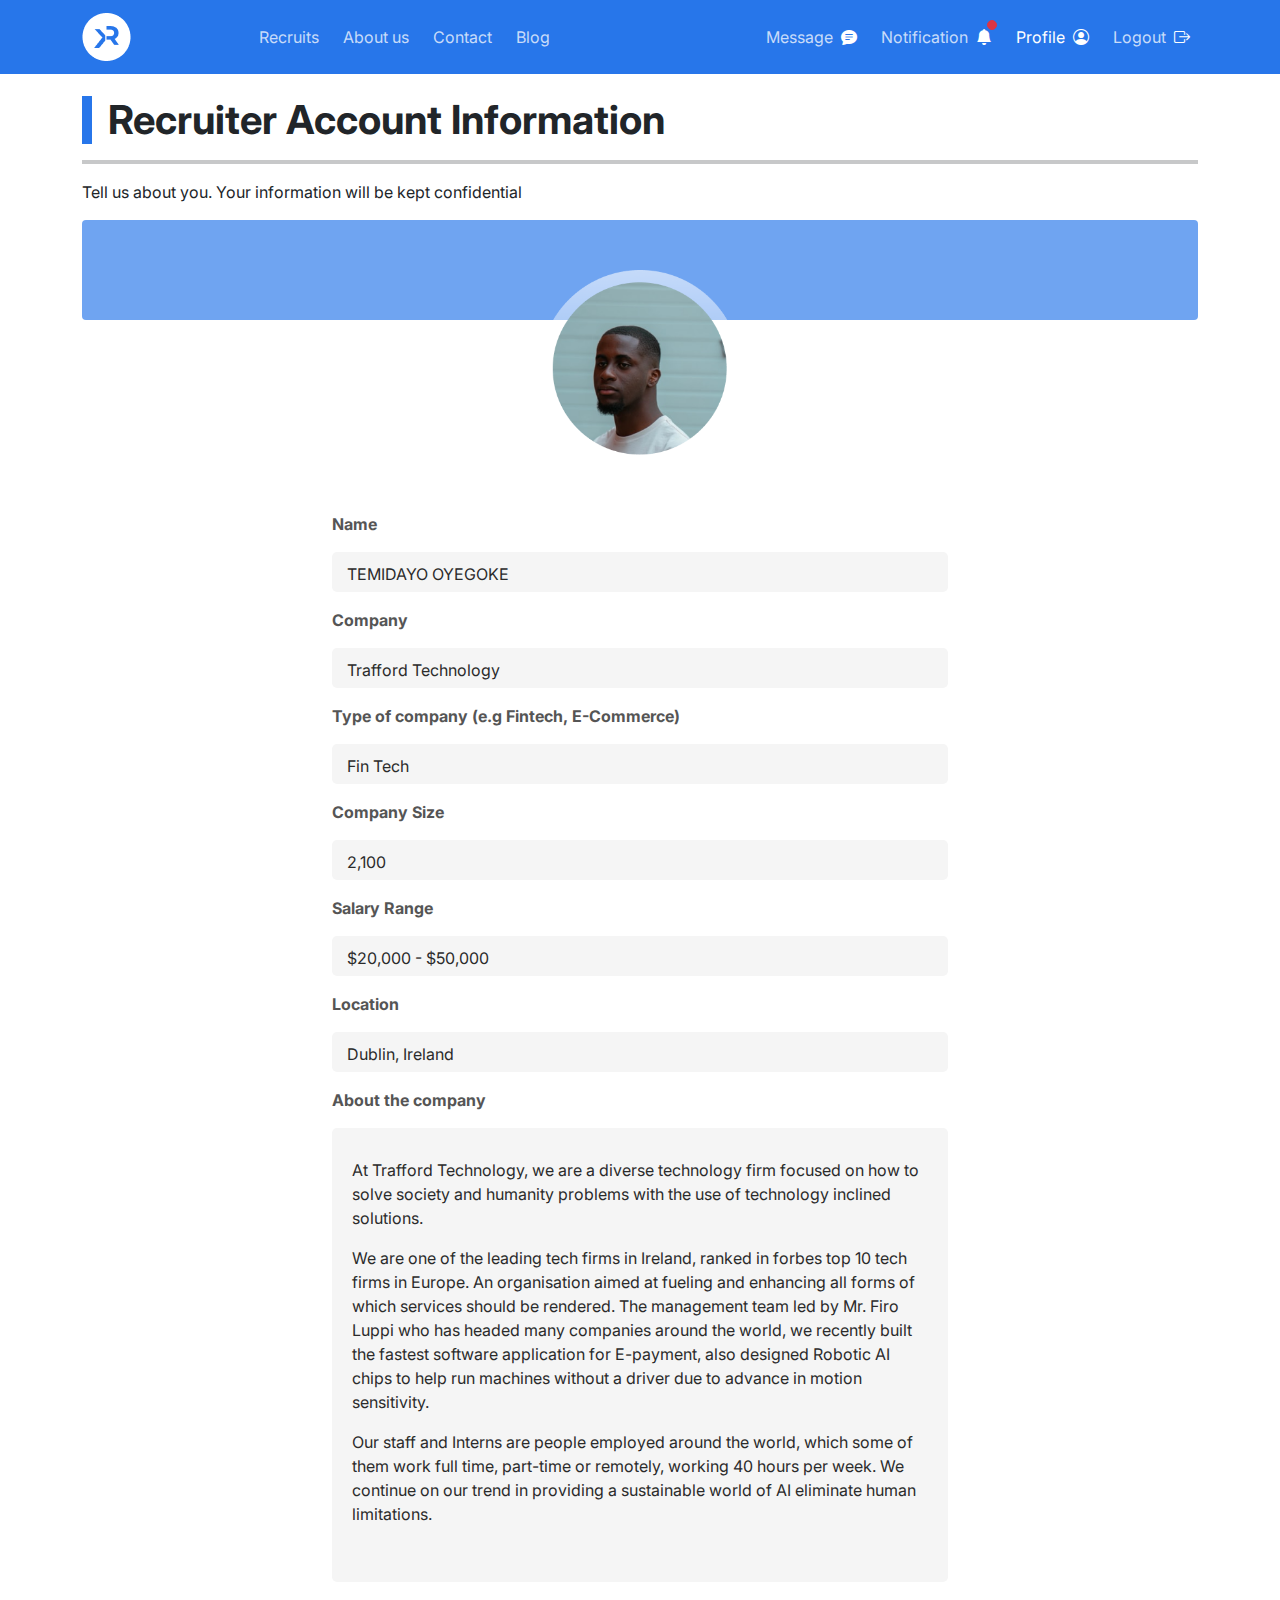
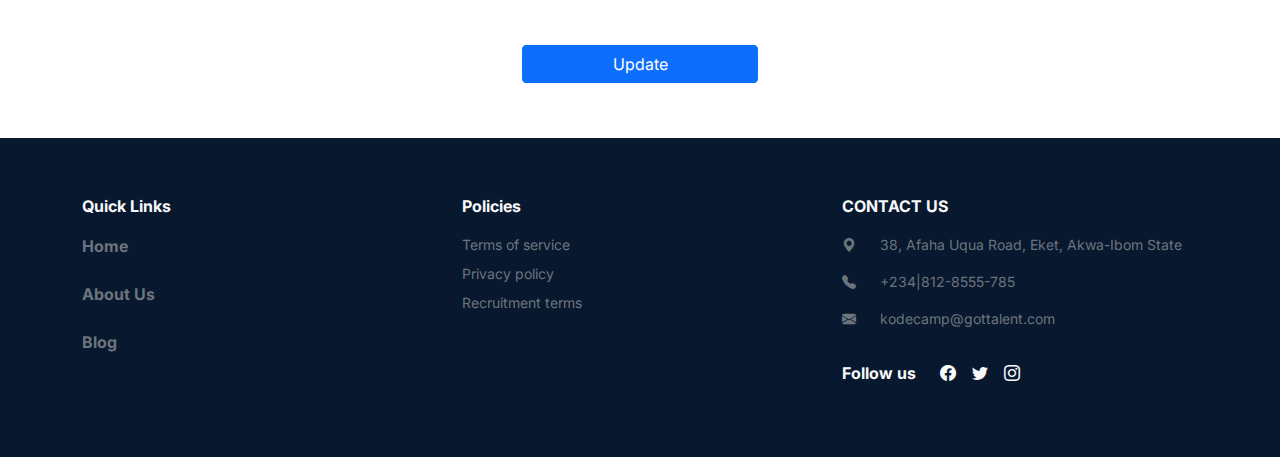
<file: index.html>
<!DOCTYPE html>
<html lang="en">
<head>
    <meta charset="UTF-8">
    <meta http-equiv="X-UA-Compatible" content="IE=edge">
    <meta name="viewport" content="width=device-width, initial-scale=1.0">
    <link rel="stylesheet" href="css/bootstrap.min.css">
    <link rel="stylesheet" href="css/profile-page.css">
    <!-- BOOTSTRAP ICON -->
    <link rel="stylesheet" href="https://cdn.jsdelivr.net/npm/bootstrap-icons@1.8.3/font/bootstrap-icons.css">
    <!-- google font link -->
    <link rel="preconnect" href="https://fonts.googleapis.com">
    <link rel="preconnect" href="https://fonts.gstatic.com" crossorigin>
    <link href="https://fonts.googleapis.com/css2?family=Inter&display=swap" rel="stylesheet">
    <title>Profile</title>
</head>
<body>
    <header>
        <nav class="navbar navbar-expand-lg navbar-dark bg-blue fixed-top">
            <div class="container">
              <a class="navbar-brand me-5 pe-5" aria-current="page" href="home.html"><img src="img/pp-logo.png" alt="Logo"></a>
              <button class="navbar-toggler" type="button" data-bs-toggle="collapse" data-bs-target="#navbarSupportedContent" aria-controls="navbarSupportedContent" aria-expanded="false" aria-label="Toggle navigation">
                <span class="navbar-toggler-icon"></span>
              </button>
              <div class="collapse navbar-collapse" id="navbarSupportedContent">
                <ul class="navbar-nav mb-2 mb-lg-0">
                  <li class="nav-item">
                    <a class="nav-link ms-lg-4 mobile" aria-current="page" href="home.html">Home</a>
                  </li>
                  <li class="nav-item">
                    <a class="nav-link ms-lg-4" href="recruit.html">Recruits</a>
                  </li>
                  <li class="nav-item">
                    <a class="nav-link ms-lg-2" href="about-us-logged-in.html">About us</a>
                  </li>
                  <li class="nav-item">
                    <a class="nav-link ms-lg-2" href="contact-page-logged.html">Contact</a>
                  </li>
                  <li class="nav-item">
                    <a class="nav-link ms-lg-2" href="blog-login.html">Blog</a>
                  </li>
                </ul>
                <ul class="navbar-nav ms-lg-auto mb-2 mb-lg-0">
                    <li class="nav-item">
                      <a class="nav-link me-lg-2" href="message.html">Message<i class="bi bi-chat-text-fill text-white ms-2"></i></a>
                    </li>
                    <!-- <li class="nav-item">
                      <a class="nav-link me-lg-2" href="#">Notification<i class="bi bi-bell-fill text-white ms-2"></i></a>
                    </li> -->
                    <li class="nav-item dropdown">
                        <a class="nav-link me-lg-2 position-relative" href="#" id="navbarDropdown" role="button" data-bs-toggle="dropdown" aria-expanded="false">Notification<i class="bi bi-bell-fill text-white ms-2"></i><span class="position-absolute top-25 start-75 translate-middle p-1 bg-danger border border-danger rounded-circle">
                            <span class="visually-hidden">New alerts</span>
                          </span>
                        </a>
                        <ul class="dropdown-menu" aria-labelledby="navbarDropdown">
                          <li><a class="dropdown-item blue" href="message.html"><i class="bi bi-chat-text-fill me-3"></i>You have 2 new messages</a></li>
                          <li><a class="dropdown-item blue" href="recruit.html"><i class="bi bi-person me-3"></i>3 new recruits was added</a></li>
                          <li><hr class="dropdown-divider blue"></li>
                          <li><a class="dropdown-item blue" href="blog-login.html"><i class="bi bi-type-bold me-3"></i>New blog updates</a></li>
                        </ul>
                    </li>
                    <li class="nav-item">
                      <a class="nav-link active me-lg-2" href="profile-page.html">Profile<i class="bi bi-person-circle text-white ms-2"></i></a>
                    </li>
                    <li class="nav-item">
                      <a class="nav-link" href="sign-in.html">Logout<i class="bi bi-box-arrow-right text-white ms-2"></i></a>
                    </li>
                </ul>
              </div>
            </div>
          </nav>
    </header>
    <div class="recruiter-info container py-5 mt-5">
        <div class="row">
            <div class="col-12">
                <h2 class="fs-1 pt fw-bold ps-3" style="border-left: 10px solid #2776EA;">Recruiter Account Information</h2>
                <hr class="pt-1">
                <p>Tell us about you. Your information will be kept confidential</p>
                <div style="height: 100px; background: #6FA4F1;" class="rounded images position-relative mb-5">
                    <img src="img/pp-white-gp.png" class="img-fluid position-absolute top-50 start-50 translate-middle-x" style="height: 200px;" alt="Man">
                    <!-- <img src="img/pp-circle.png" class="position-absolute img1 start-50 translate-middle-x img-fluid" alt="">
                    <img src="img/pp-man.png" class="position-absolute top-50 img2 start-50 translate-middle-x img-fluid" alt="picture"> -->
                </div>
            </div>
        </div>
    </div>
    <div class="profile-info mt-5 pt-lg-5 pt-md-5 pt-4">
        <div class="container p-container w-50">
            <div class="row">
                <div class="col-lg-12">
                    <p class="fw-bold">Name</p>
                    <p class="input-box">TEMIDAYO OYEGOKE</p>
                </div>
                <div class="col-lg-12">
                    <p class="fw-bold">Company</p>
                    <p class="input-box">Trafford Technology</p>
                </div>
                <div class="col-lg-12 long-word">
                    <p class="fw-bold">Type of company (e.g Fintech, E-Commerce)</p>
                    <p class="input-box">Fin Tech</p>
                </div>
                <div class="col-lg-12">
                    <p class="fw-bold">Company Size</p>
                    <p class="input-box">2,100</p>
                </div>
                <div class="col-lg-12">
                    <p class="fw-bold">Salary Range</p>
                    <p class="input-box">$20,000 - $50,000</p>
                </div>
                <div class="col-lg-12">
                    <p class="fw-bold">Location</p>
                    <p class="input-box">Dublin, Ireland</p>
                </div>
                <div class="col-lg-12 pb-5">
                    <p class="fw-bold">About the company</p>
                    <div class="input-box1 ">
                        <p>At Trafford Technology, we are a diverse technology firm focused on how to solve society and humanity problems with the use of technology inclined solutions.</p> <p> We are one of the leading tech firms in Ireland, ranked in forbes top 10 tech firms in Europe. An organisation aimed at fueling and enhancing all forms of which services should be rendered. The management team led by Mr. Firo Luppi who has headed many companies around the world, we recently built the fastest software application for E-payment, also designed Robotic AI chips to help run machines without a driver due to advance in motion sensitivity.</p> <p> Our staff and Interns are people employed around the world, which some of them work full time, part-time or remotely, working 40 hours per week. We continue on our trend in providing a sustainable world of AI eliminate human limitations.</p>
                    </div>
                </div>
            </div>
            <div class="btn d-flex align-items-center justify-content-center my-5">
                <a href="updated-pp.html" role="button" class="btn btn-primary w-25">Update</a>
            </div>
        </div>
    </div>
    <footer class="bg-footer">
        <div class="container py-5">
            <div class="row py-2">
                <div class="col-lg-8 col-md-8 col-12">
                    <div class="row">
                        <div class="col-lg-6 col-md-6 col-12">
                            <p class="fw-bold text-light">Quick Links</p>
                            <ul class="list-unstyled fw-bold">
                                <li class="mb-4">
                                    <a class="text-decoration-none link-secondary" href="home.html">Home</a>
                                </li>
                                <li class="mb-4">
                                    <a class="text-decoration-none link-secondary" href="about-us-logged-in.html">About Us</a>
                                </li>
                                <li class="mb-4">
                                    <a class="text-decoration-none link-secondary" href="blog-login.html">Blog</a>
                                </li>
                            </ul>
                        </div>
                        <div class="col-lg-6 col-md-6 col-12">
                            <p class="fw-bold text-light">Policies</p>
                                <ul class="list-unstyled fs-14">
                                    <li class="pb-2">
                                        <a class="text-decoration-none link-secondary" href="#">Terms of service</a>
                                    </li>
                                    <li class="pb-2">
                                        <a class="text-decoration-none link-secondary" href="#">Privacy policy</a>
                                    </li>
                                    <li class="pb-2">
                                        <a class="text-decoration-none link-secondary" href="#">Recruitment terms</a>
                                    </li>
                                </ul>
                        </div>
                    </div>
                </div>
                <div class="col-lg-4 col-md-4 col-12">
                    <div class="mb-3">
                        <a href="contact-page-logged.html" class="fw-bold text-decoration-none link-light">CONTACT US</a>
                    </div>
                    <ul class="list-unstyled fs-14">
                        <li>
                            <div class="d-flex text-secondary">
                                <i class="bi bi-geo-alt-fill me-4"></i>
                                <p>38, Afaha Uqua Road, Eket, Akwa-Ibom State</p>
                            </div>
                        </li>
                        <li>
                            <div class="d-flex text-secondary">
                                <i class="bi bi-telephone-fill me-4"></i>
                                <p>+234|812-8555-785</p>
                            </div>
                        </li>
                        <li>
                            <div class="d-flex text-secondary">
                                <i class="bi bi-envelope-fill me-4"></i>
                                <p>kodecamp@gottalent.com</p>
                            </div>
                        </li>
                    </ul>
                    <div class="d-flex">
                        <p class="fw-bold text-light me-4">Follow us</p>
                        <a href="#" class="me-3 text-decoration-none link-light"><i class="bi bi-facebook"></i></a>
                        <a href="#" class="me-3 text-decoration-none link-light"><i class="bi bi-twitter"></i></a>
                        <a href="#" class="me-3 text-decoration-none link-light"><i class="bi bi-instagram"></i></a>
                    </div>
                    
                </div>
            </div>
        </div>
    </footer>
    <script src="js/bootstrap.min.js"></script>
</body>
</html>
</file>
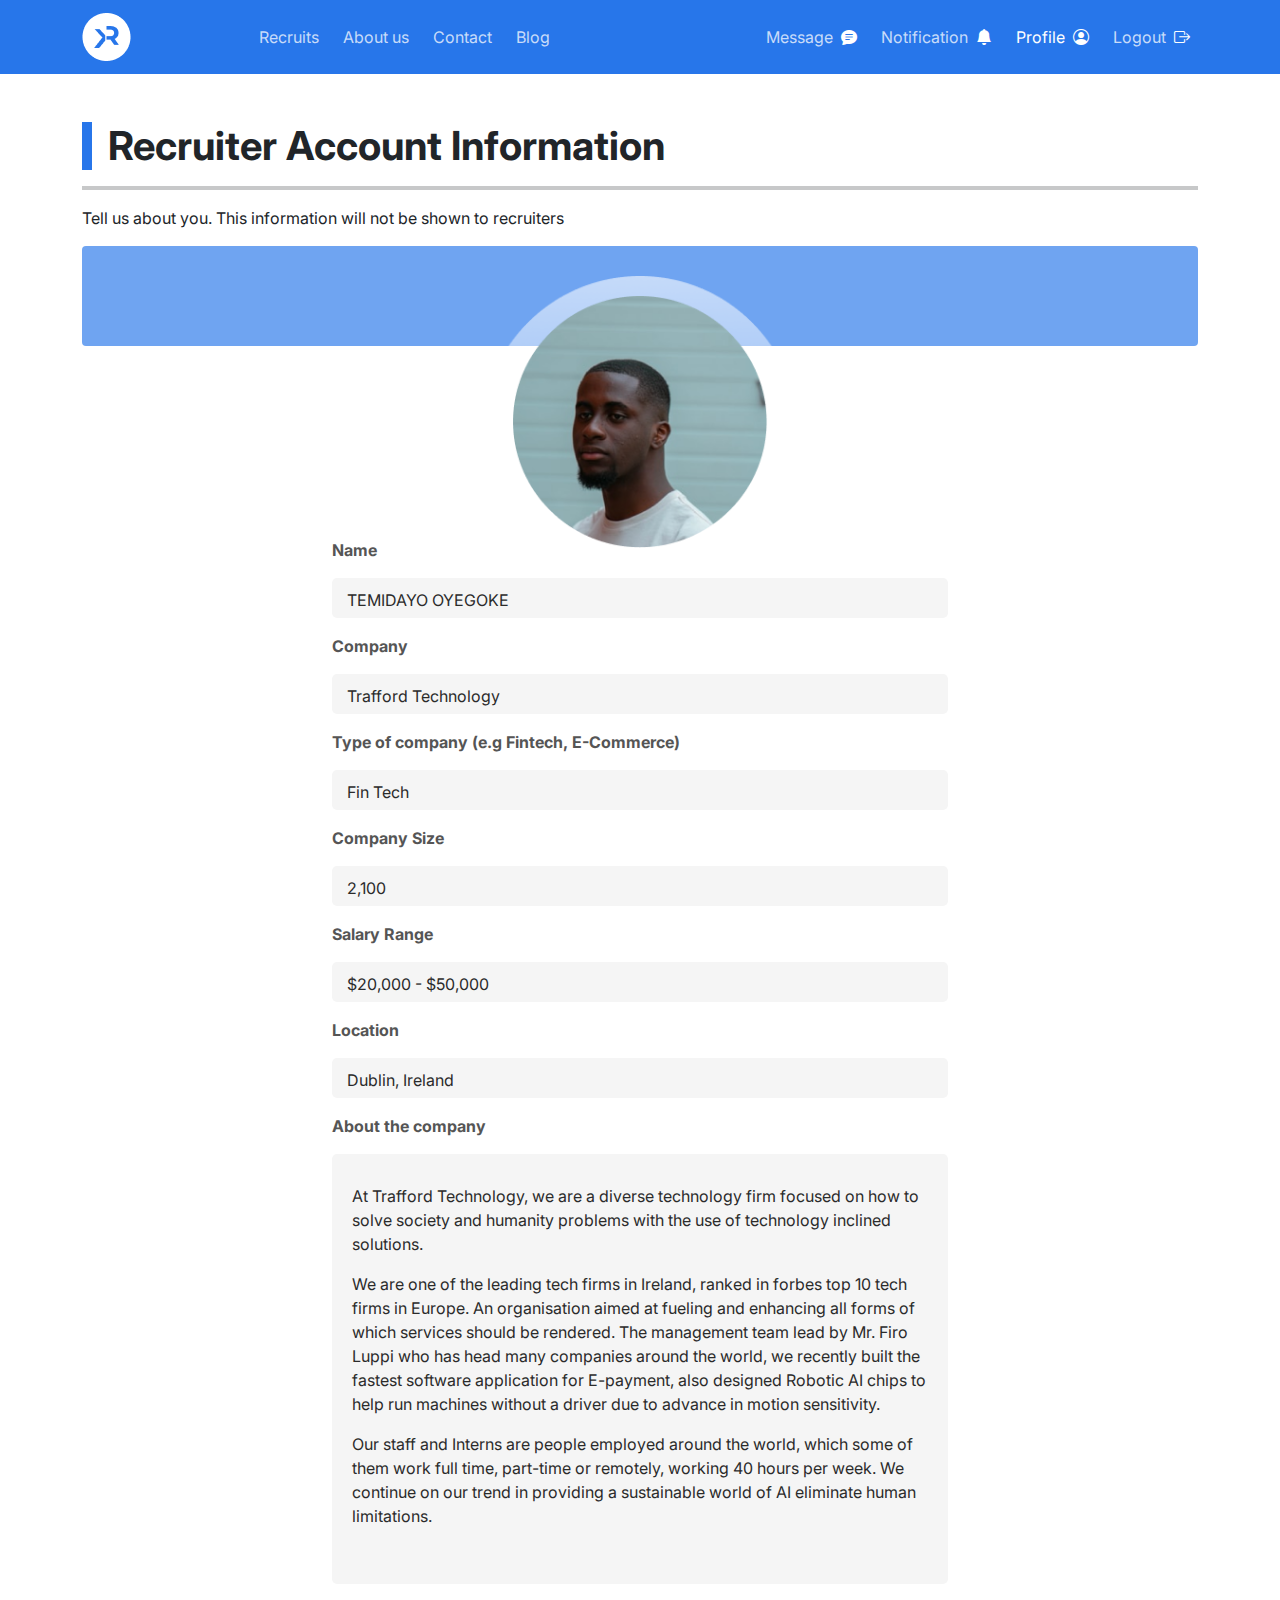
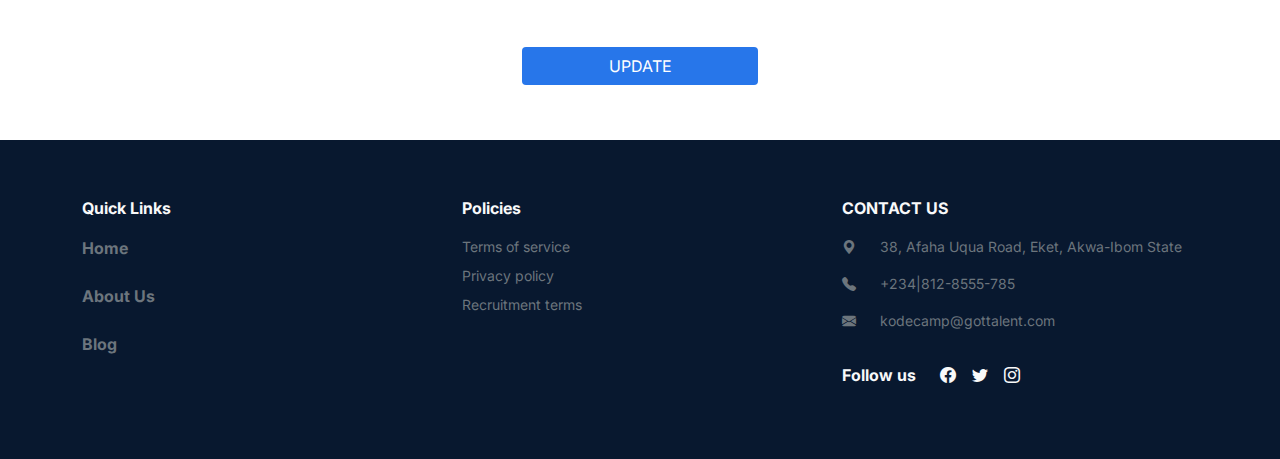
<file: pp.html>
<!DOCTYPE html>
<html lang="en">
<head>
    <meta charset="UTF-8">
    <meta http-equiv="X-UA-Compatible" content="IE=edge">
    <meta name="viewport" content="width=device-width, initial-scale=1.0">
    <link rel="stylesheet" href="css/bootstrap.min.css">
    <!-- <link rel="stylesheet" href="css/profile-page.css"> -->
    <link rel="stylesheet" href="css/pp.css">
    <!-- BOOTSTRAP ICON -->
    <link rel="stylesheet" href="https://cdn.jsdelivr.net/npm/bootstrap-icons@1.8.3/font/bootstrap-icons.css">
    <!-- google font link -->
    <link rel="preconnect" href="https://fonts.googleapis.com">
    <link rel="preconnect" href="https://fonts.gstatic.com" crossorigin>
    <link href="https://fonts.googleapis.com/css2?family=Inter&display=swap" rel="stylesheet">
    <title>Profile</title>
</head>
<body>
    <header>
        <nav class="navbar navbar-expand-lg navbar-dark bg-blue">
            <div class="container">
              <a class="navbar-brand me-5 pe-5" aria-current="page" href="home.html"><img src="img/pp-logo.png" alt="Logo"></a>
              <button class="navbar-toggler" type="button" data-bs-toggle="collapse" data-bs-target="#navbarSupportedContent" aria-controls="navbarSupportedContent" aria-expanded="false" aria-label="Toggle navigation">
                <span class="navbar-toggler-icon"></span>
              </button>
              <div class="collapse navbar-collapse" id="navbarSupportedContent">
                <ul class="navbar-nav mb-2 mb-lg-0">
                  <li class="nav-item">
                    <a class="nav-link ms-lg-4 mobile" aria-current="page" href="home.html">Home</a>
                  </li>
                  <li class="nav-item">
                    <a class="nav-link ms-lg-4" href="recruit.html">Recruits</a>
                  </li>
                  <li class="nav-item">
                    <a class="nav-link ms-lg-2" href="about-us-logged-in.html">About us</a>
                  </li>
                  <li class="nav-item">
                    <a class="nav-link ms-lg-2" href="contact-page-logged.html">Contact</a>
                  </li>
                  <li class="nav-item">
                    <a class="nav-link ms-lg-2" href="blog-login.html">Blog</a>
                  </li>
                </ul>
                <ul class="navbar-nav ms-lg-auto mb-2 mb-lg-0">
                    <li class="nav-item">
                      <a class="nav-link me-lg-2" href="message.html">Message<i class="bi bi-chat-text-fill text-white ms-2"></i></a>
                    </li>
                    <li class="nav-item">
                      <a class="nav-link me-lg-2" href="#">Notification<i class="bi bi-bell-fill text-white ms-2"></i></a>
                    </li>
                    <li class="nav-item">
                      <a class="nav-link active me-lg-2" href="profile-page.html">Profile<i class="bi bi-person-circle text-white ms-2"></i></a>
                    </li>
                    <li class="nav-item">
                      <a class="nav-link" href="sign-in.html">Logout<i class="bi bi-box-arrow-right text-white ms-2"></i></a>
                    </li>
                </ul>
              </div>
            </div>
          </nav>
    </header>
    <div class="recruiter-info container py-5">
        <div class="row pb-md-5 pb-0 pb-lg-0">
            <div class="col-12">
                <h2 class="fs-1 pt fw-bold ps-3" style="border-left: 10px solid #2776EA;">Recruiter Account Information</h2>
                <hr class="pt-1">
                <p>Tell us about you. This information will not be shown to recruiters</p>
                <div style="height: 100px; background: #6FA4F1;" class="rounded images position-relative mb-5">
                    <img src="img/pp-circle.png" class="position-absolute img1 start-50 translate-middle-x img-fluid" alt="">
                    <img src="img/pp-man.png" class="position-absolute top-50 img2 start-50 translate-middle-x img-fluid" alt="picture">
                </div>
            </div>
        </div>
    </div>
    <div class="profile-info mt-5 pt-lg-5 pt-md-0 pt-0">
        <div class="container p-container w-50">
            <div class="row">
                <div class="col-lg-12">
                    <p class="fw-bold">Name</p>
                    <p class="input-box">TEMIDAYO OYEGOKE</p>
                </div>
                <div class="col-lg-12">
                    <p class="fw-bold">Company</p>
                    <p class="input-box">Trafford Technology</p>
                </div>
                <div class="col-lg-12 long-word">
                    <p class="fw-bold">Type of company (e.g Fintech, E-Commerce)</p>
                    <p class="input-box">Fin Tech</p>
                </div>
                <div class="col-lg-12">
                    <p class="fw-bold">Company Size</p>
                    <p class="input-box">2,100</p>
                </div>
                <div class="col-lg-12">
                    <p class="fw-bold">Salary Range</p>
                    <p class="input-box">$20,000 - $50,000</p>
                </div>
                <div class="col-lg-12">
                    <p class="fw-bold">Location</p>
                    <p class="input-box">Dublin, Ireland</p>
                </div>
                <div class="col-lg-12 pb-5">
                    <p class="fw-bold">About the company</p>
                    <div class="input-box1 ">
                        <p>At Trafford Technology, we are a diverse technology firm focused on how to solve society and humanity problems with the use of technology inclined solutions.</p> <p> We are one of the leading tech firms in Ireland, ranked in forbes top 10 tech firms in Europe. An organisation aimed at fueling and enhancing all forms of which services should be rendered. The management team lead by Mr. Firo Luppi who has head many companies around the world, we recently built the fastest software application for E-payment, also designed Robotic AI chips to help run machines without a driver due to advance in motion sensitivity.</p> <p> Our staff and Interns are people employed around the world, which some of them work full time, part-time or remotely, working 40 hours per week. We continue on our trend in providing a sustainable world of AI eliminate human limitations.</p>
                    </div>
                </div>
            </div>
            <div class="btn d-flex align-items-center justify-content-center my-5">
                <a href="updated-pp.html" role="button" class="btn blue w-25">UPDATE</a>
            </div>
        </div>
    </div>
    <footer class="bg-footer">
        <div class="container py-5">
            <div class="row py-2">
                <div class="col-lg-8 col-md-8 col-12">
                    <div class="row">
                        <div class="col-lg-6 col-md-6 col-12">
                            <p class="fw-bold text-light">Quick Links</p>
                            <ul class="list-unstyled fw-bold">
                                <li class="mb-4">
                                    <a class="text-decoration-none link-secondary" href="home.html">Home</a>
                                </li>
                                <li class="mb-4">
                                    <a class="text-decoration-none link-secondary" href="about-us-logged-in.html">About Us</a>
                                </li>
                                <li class="mb-4">
                                    <a class="text-decoration-none link-secondary" href="blog-login.html">Blog</a>
                                </li>
                            </ul>
                        </div>
                        <div class="col-lg-6 col-md-6 col-12">
                            <p class="fw-bold text-light">Policies</p>
                                <ul class="list-unstyled fs-14">
                                    <li class="pb-2">
                                        <a class="text-decoration-none link-secondary" href="#">Terms of service</a>
                                    </li>
                                    <li class="pb-2">
                                        <a class="text-decoration-none link-secondary" href="#">Privacy policy</a>
                                    </li>
                                    <li class="pb-2">
                                        <a class="text-decoration-none link-secondary" href="#">Recruitment terms</a>
                                    </li>
                                </ul>
                        </div>
                    </div>
                </div>
                <div class="col-lg-4 col-md-4 col-12">
                    <p class="fw-bold text-light">CONTACT US</p>
                    <ul class="list-unstyled fs-14">
                        <li>
                            <div class="d-flex text-secondary">
                                <i class="bi bi-geo-alt-fill me-4"></i>
                                <p>38, Afaha Uqua Road, Eket, Akwa-Ibom State</p>
                            </div>
                        </li>
                        <li>
                            <div class="d-flex text-secondary">
                                <i class="bi bi-telephone-fill me-4"></i>
                                <p>+234|812-8555-785</p>
                            </div>
                        </li>
                        <li>
                            <div class="d-flex text-secondary">
                                <i class="bi bi-envelope-fill me-4"></i>
                                <p>kodecamp@gottalent.com</p>
                            </div>
                        </li>
                    </ul>
                    <div class="d-flex">
                        <p class="fw-bold text-light me-4">Follow us</p>
                        <a href="#" class="me-3 text-decoration-none link-light"><i class="bi bi-facebook"></i></a>
                        <a href="#" class="me-3 text-decoration-none link-light"><i class="bi bi-twitter"></i></a>
                        <a href="#" class="me-3 text-decoration-none link-light"><i class="bi bi-instagram"></i></a>
                    </div>
                    
                </div>
            </div>
        </div>
    </footer>
    <script src="js/bootstrap.min.js"></script>
</body>
</html>
</file>
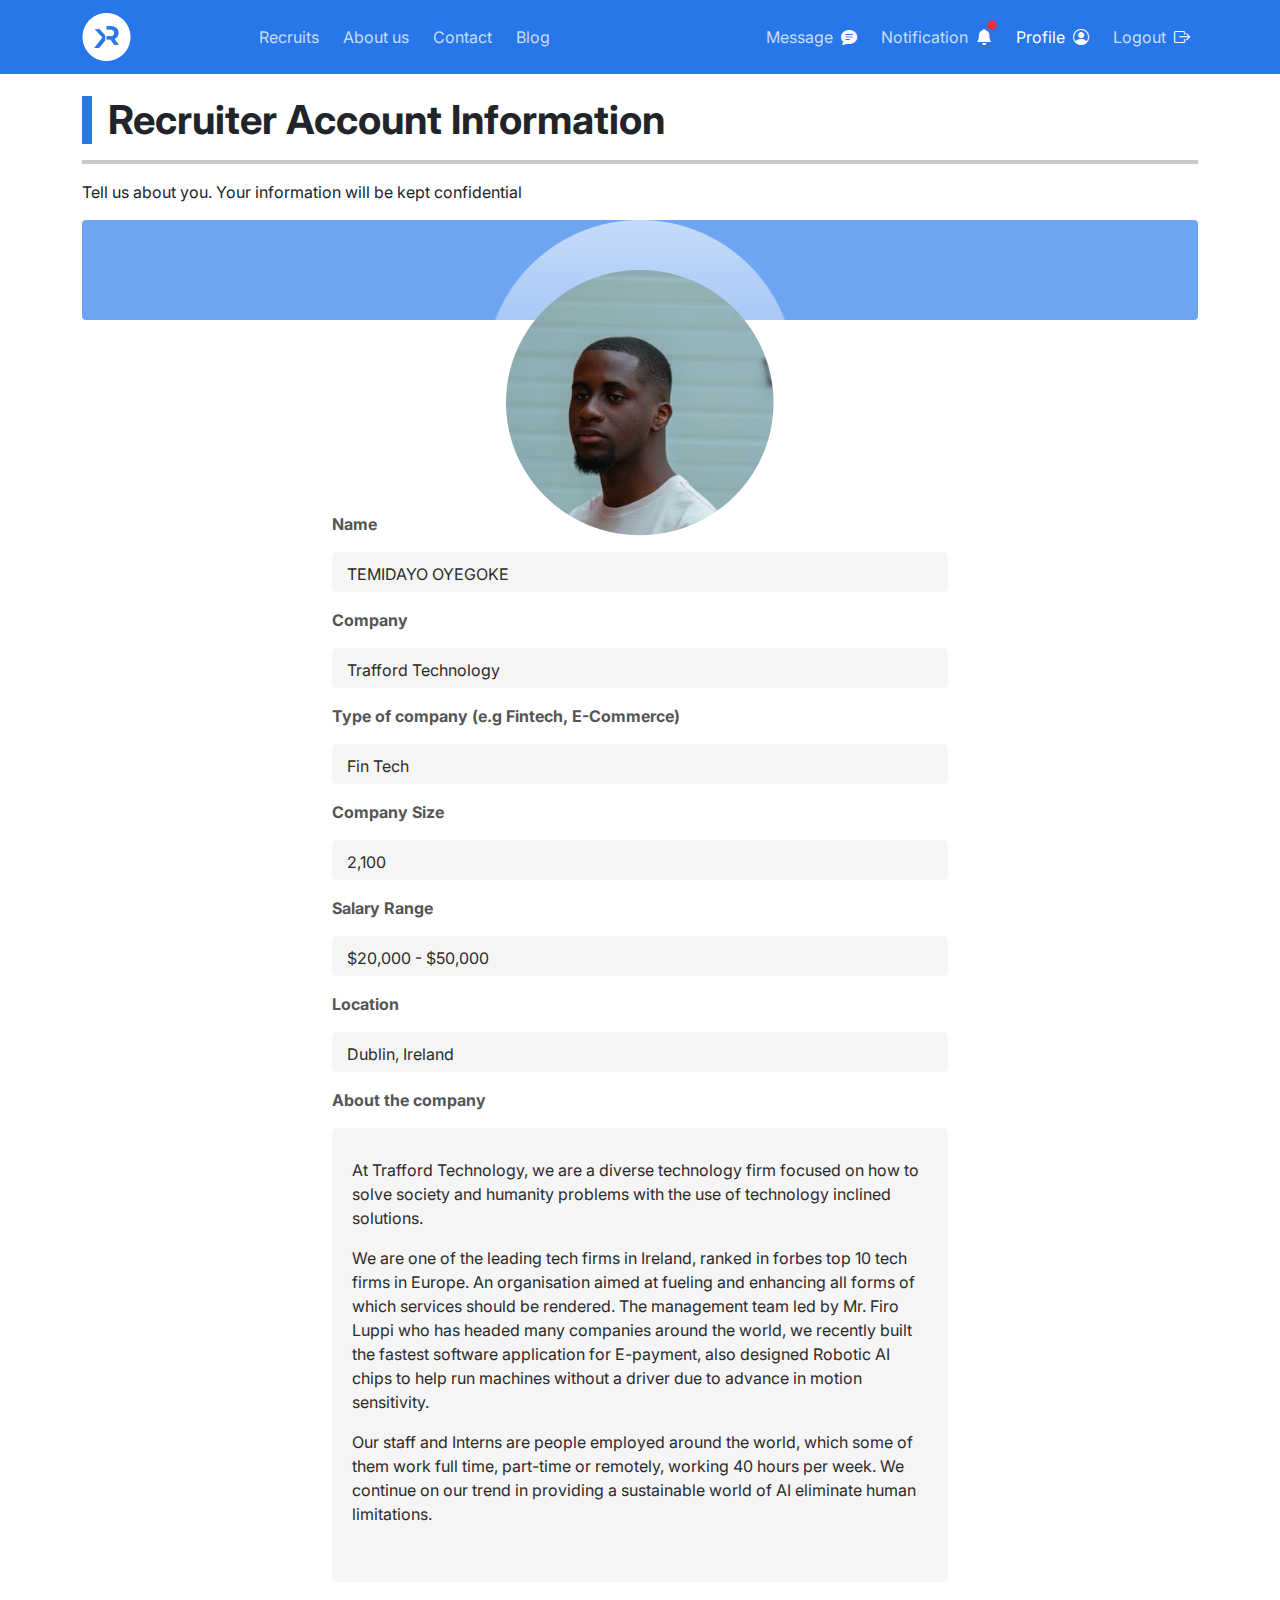
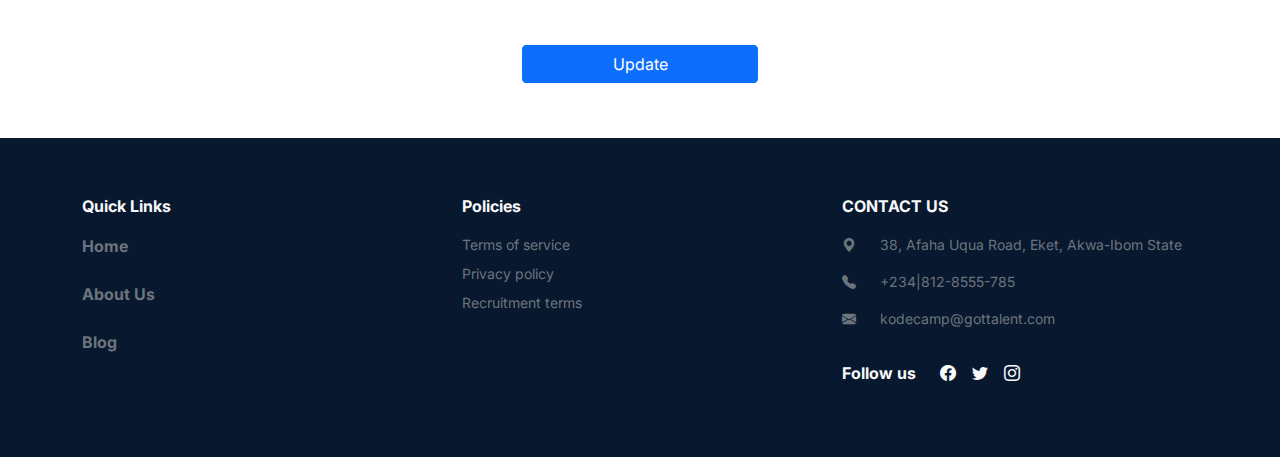
<file: profile-page.html>
<!DOCTYPE html>
<html lang="en">
<head>
    <meta charset="UTF-8">
    <meta http-equiv="X-UA-Compatible" content="IE=edge">
    <meta name="viewport" content="width=device-width, initial-scale=1.0">
    <link rel="stylesheet" href="css/bootstrap.min.css">
    <link rel="stylesheet" href="css/profile-page.css">
    <!-- BOOTSTRAP ICON -->
    <link rel="stylesheet" href="https://cdn.jsdelivr.net/npm/bootstrap-icons@1.8.3/font/bootstrap-icons.css">
    <!-- google font link -->
    <link rel="preconnect" href="https://fonts.googleapis.com">
    <link rel="preconnect" href="https://fonts.gstatic.com" crossorigin>
    <link href="https://fonts.googleapis.com/css2?family=Inter&display=swap" rel="stylesheet">
    <title>Profile</title>
</head>
<body>
    <header>
        <nav class="navbar navbar-expand-lg navbar-dark bg-blue fixed-top">
            <div class="container">
              <a class="navbar-brand me-5 pe-5" aria-current="page" href="home.html"><img src="img/pp-logo.png" alt="Logo"></a>
              <button class="navbar-toggler" type="button" data-bs-toggle="collapse" data-bs-target="#navbarSupportedContent" aria-controls="navbarSupportedContent" aria-expanded="false" aria-label="Toggle navigation">
                <span class="navbar-toggler-icon"></span>
              </button>
              <div class="collapse navbar-collapse" id="navbarSupportedContent">
                <ul class="navbar-nav mb-2 mb-lg-0">
                  <li class="nav-item">
                    <a class="nav-link ms-lg-4 mobile" aria-current="page" href="home.html">Home</a>
                  </li>
                  <li class="nav-item">
                    <a class="nav-link ms-lg-4" href="recruit.html">Recruits</a>
                  </li>
                  <li class="nav-item">
                    <a class="nav-link ms-lg-2" href="about-us-logged-in.html">About us</a>
                  </li>
                  <li class="nav-item">
                    <a class="nav-link ms-lg-2" href="contact-page-logged.html">Contact</a>
                  </li>
                  <li class="nav-item">
                    <a class="nav-link ms-lg-2" href="blog-login.html">Blog</a>
                  </li>
                </ul>
                <ul class="navbar-nav ms-lg-auto mb-2 mb-lg-0">
                    <li class="nav-item">
                      <a class="nav-link me-lg-2" href="message.html">Message<i class="bi bi-chat-text-fill text-white ms-2"></i></a>
                    </li>
                    <!-- <li class="nav-item">
                      <a class="nav-link me-lg-2" href="#">Notification<i class="bi bi-bell-fill text-white ms-2"></i></a>
                    </li> -->
                    <li class="nav-item dropdown">
                        <a class="nav-link me-lg-2 position-relative" href="#" id="navbarDropdown" role="button" data-bs-toggle="dropdown" aria-expanded="false">Notification<i class="bi bi-bell-fill text-white ms-2"></i><span class="position-absolute top-25 start-75 translate-middle p-1 bg-danger border border-danger rounded-circle">
                            <span class="visually-hidden">New alerts</span>
                          </span>
                        </a>
                        <ul class="dropdown-menu" aria-labelledby="navbarDropdown">
                          <li><a class="dropdown-item blue" href="message.html"><i class="bi bi-chat-text-fill me-3"></i>You have 2 new messages</a></li>
                          <li><a class="dropdown-item blue" href="recruit.html"><i class="bi bi-person me-3"></i>3 new recruits was added</a></li>
                          <li><hr class="dropdown-divider blue"></li>
                          <li><a class="dropdown-item blue" href="blog-login.html"><i class="bi bi-type-bold me-3"></i>New blog updates</a></li>
                        </ul>
                    </li>
                    <li class="nav-item">
                      <a class="nav-link active me-lg-2" href="profile-page.html">Profile<i class="bi bi-person-circle text-white ms-2"></i></a>
                    </li>
                    <li class="nav-item">
                      <a class="nav-link" href="sign-in.html">Logout<i class="bi bi-box-arrow-right text-white ms-2"></i></a>
                    </li>
                </ul>
              </div>
            </div>
          </nav>
    </header>
    <div class="recruiter-info container py-5 mt-5">
        <div class="row">
            <div class="col-12">
                <h2 class="fs-1 pt fw-bold ps-3" style="border-left: 10px solid #2776EA;">Recruiter Account Information</h2>
                <hr class="pt-1">
                <p>Tell us about you. Your information will be kept confidential</p>
                <div style="height: 100px; background: #6FA4F1;" class="rounded images position-relative mb-5">
                    <img src="img/pp-circle.png" class="position-absolute img1 start-50 translate-middle-x img-fluid" alt="">
                    <img src="img/pp-man.png" class="position-absolute top-50 img2 start-50 translate-middle-x img-fluid" alt="picture">
                </div>
            </div>
        </div>
    </div>
    <div class="profile-info mt-5 pt-lg-5 pt-md-5 pt-0">
        <div class="container p-container w-50">
            <div class="row">
                <div class="col-lg-12">
                    <p class="fw-bold">Name</p>
                    <p class="input-box">TEMIDAYO OYEGOKE</p>
                </div>
                <div class="col-lg-12">
                    <p class="fw-bold">Company</p>
                    <p class="input-box">Trafford Technology</p>
                </div>
                <div class="col-lg-12 long-word">
                    <p class="fw-bold">Type of company (e.g Fintech, E-Commerce)</p>
                    <p class="input-box">Fin Tech</p>
                </div>
                <div class="col-lg-12">
                    <p class="fw-bold">Company Size</p>
                    <p class="input-box">2,100</p>
                </div>
                <div class="col-lg-12">
                    <p class="fw-bold">Salary Range</p>
                    <p class="input-box">$20,000 - $50,000</p>
                </div>
                <div class="col-lg-12">
                    <p class="fw-bold">Location</p>
                    <p class="input-box">Dublin, Ireland</p>
                </div>
                <div class="col-lg-12 pb-5">
                    <p class="fw-bold">About the company</p>
                    <div class="input-box1 ">
                        <p>At Trafford Technology, we are a diverse technology firm focused on how to solve society and humanity problems with the use of technology inclined solutions.</p> <p> We are one of the leading tech firms in Ireland, ranked in forbes top 10 tech firms in Europe. An organisation aimed at fueling and enhancing all forms of which services should be rendered. The management team led by Mr. Firo Luppi who has headed many companies around the world, we recently built the fastest software application for E-payment, also designed Robotic AI chips to help run machines without a driver due to advance in motion sensitivity.</p> <p> Our staff and Interns are people employed around the world, which some of them work full time, part-time or remotely, working 40 hours per week. We continue on our trend in providing a sustainable world of AI eliminate human limitations.</p>
                    </div>
                </div>
            </div>
            <div class="btn d-flex align-items-center justify-content-center my-5">
                <a href="updated-pp.html" role="button" class="btn btn-primary w-25">Update</a>
            </div>
        </div>
    </div>
    <footer class="bg-footer">
        <div class="container py-5">
            <div class="row py-2">
                <div class="col-lg-8 col-md-8 col-12">
                    <div class="row">
                        <div class="col-lg-6 col-md-6 col-12">
                            <p class="fw-bold text-light">Quick Links</p>
                            <ul class="list-unstyled fw-bold">
                                <li class="mb-4">
                                    <a class="text-decoration-none link-secondary" href="home.html">Home</a>
                                </li>
                                <li class="mb-4">
                                    <a class="text-decoration-none link-secondary" href="about-us-logged-in.html">About Us</a>
                                </li>
                                <li class="mb-4">
                                    <a class="text-decoration-none link-secondary" href="blog-login.html">Blog</a>
                                </li>
                            </ul>
                        </div>
                        <div class="col-lg-6 col-md-6 col-12">
                            <p class="fw-bold text-light">Policies</p>
                                <ul class="list-unstyled fs-14">
                                    <li class="pb-2">
                                        <a class="text-decoration-none link-secondary" href="#">Terms of service</a>
                                    </li>
                                    <li class="pb-2">
                                        <a class="text-decoration-none link-secondary" href="#">Privacy policy</a>
                                    </li>
                                    <li class="pb-2">
                                        <a class="text-decoration-none link-secondary" href="#">Recruitment terms</a>
                                    </li>
                                </ul>
                        </div>
                    </div>
                </div>
                <div class="col-lg-4 col-md-4 col-12">
                    <div class="mb-3">
                        <a href="contact-page-logged.html" class="fw-bold text-decoration-none link-light">CONTACT US</a>
                    </div>
                    <ul class="list-unstyled fs-14">
                        <li>
                            <div class="d-flex text-secondary">
                                <i class="bi bi-geo-alt-fill me-4"></i>
                                <p>38, Afaha Uqua Road, Eket, Akwa-Ibom State</p>
                            </div>
                        </li>
                        <li>
                            <div class="d-flex text-secondary">
                                <i class="bi bi-telephone-fill me-4"></i>
                                <p>+234|812-8555-785</p>
                            </div>
                        </li>
                        <li>
                            <div class="d-flex text-secondary">
                                <i class="bi bi-envelope-fill me-4"></i>
                                <p>kodecamp@gottalent.com</p>
                            </div>
                        </li>
                    </ul>
                    <div class="d-flex">
                        <p class="fw-bold text-light me-4">Follow us</p>
                        <a href="#" class="me-3 text-decoration-none link-light"><i class="bi bi-facebook"></i></a>
                        <a href="#" class="me-3 text-decoration-none link-light"><i class="bi bi-twitter"></i></a>
                        <a href="#" class="me-3 text-decoration-none link-light"><i class="bi bi-instagram"></i></a>
                    </div>
                    
                </div>
            </div>
        </div>
    </footer>
    <script src="js/bootstrap.min.js"></script>
</body>
</html>
</file>
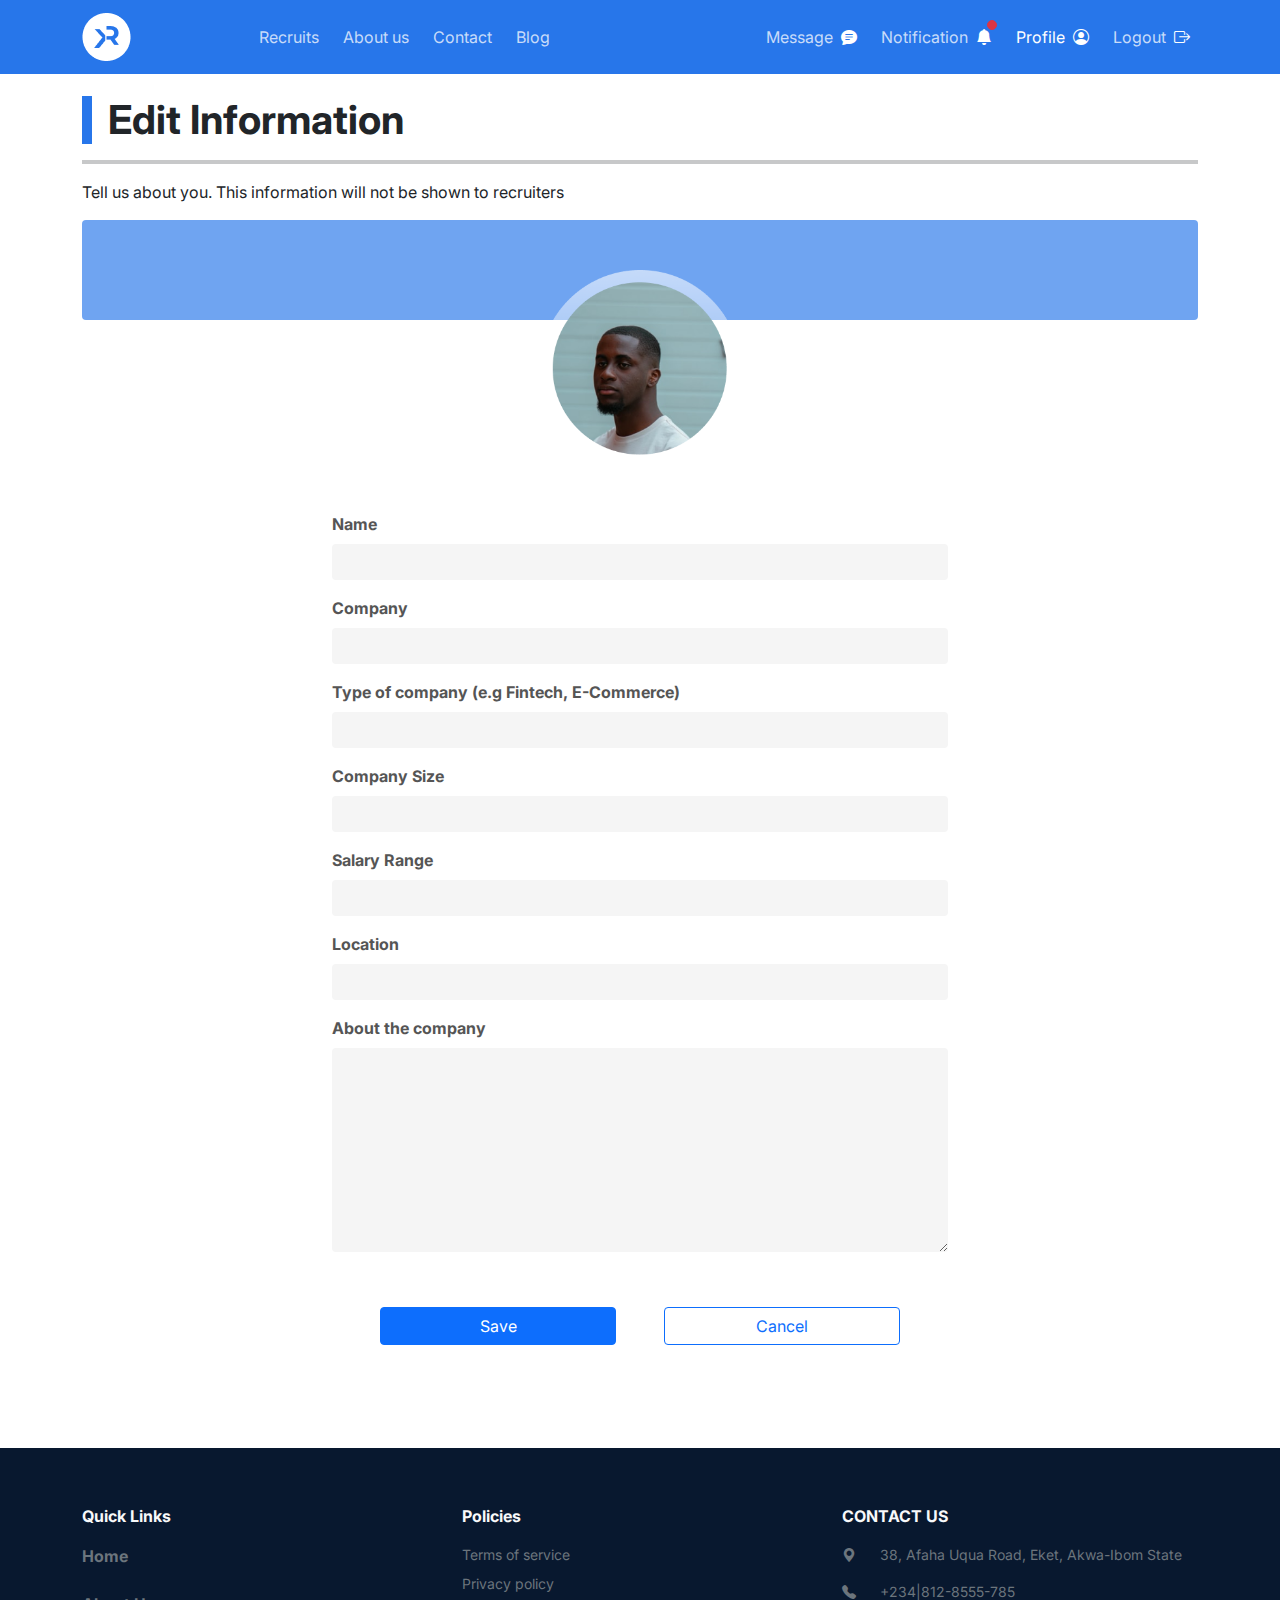
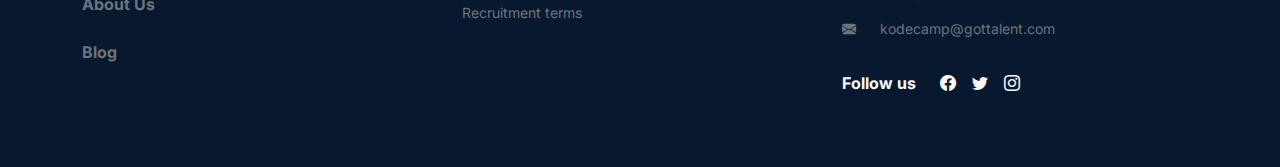
<file: updated-pp.html>
<!DOCTYPE html>
<html lang="en">
<head>
    <meta charset="UTF-8">
    <meta http-equiv="X-UA-Compatible" content="IE=edge">
    <meta name="viewport" content="width=device-width, initial-scale=1.0">
    <link rel="stylesheet" href="css/bootstrap.min.css">
    <link rel="stylesheet" href="css/updated-pp.css">
    <!-- BOOTSTRAP ICON -->
    <link rel="stylesheet" href="https://cdn.jsdelivr.net/npm/bootstrap-icons@1.8.3/font/bootstrap-icons.css">
    <!-- GOOGLE FONT -->
    <link rel="preconnect" href="https://fonts.googleapis.com">
    <link rel="preconnect" href="https://fonts.gstatic.com" crossorigin>
    <link href="https://fonts.googleapis.com/css2?family=Inter&display=swap" rel="stylesheet">
    <title>Update Profile</title>
</head>
<body>
    <header>
        <nav class="navbar navbar-expand-lg navbar-dark bg-blue fixed-top">
            <div class="container">
              <a class="navbar-brand me-5 pe-5" aria-current="page" href="home.html"><img src="img/pp-logo.png" alt="Logo"></a>
              <button class="navbar-toggler" type="button" data-bs-toggle="collapse" data-bs-target="#navbarSupportedContent" aria-controls="navbarSupportedContent" aria-expanded="false" aria-label="Toggle navigation">
                <span class="navbar-toggler-icon"></span>
              </button>
              <div class="collapse navbar-collapse" id="navbarSupportedContent">
                <ul class="navbar-nav mb-2 mb-lg-0">
                  <li class="nav-item">
                    <a class="nav-link ms-lg-4 mobile" aria-current="page" href="home.html">Home</a>
                  </li>
                  <li class="nav-item">
                    <a class="nav-link ms-lg-4" href="recruit.html">Recruits</a>
                  </li>
                  <li class="nav-item">
                    <a class="nav-link ms-lg-2" href="about-us-logged-in.html">About us</a>
                  </li>
                  <li class="nav-item">
                    <a class="nav-link ms-lg-2" href="contact-page-logged.html">Contact</a>
                  </li>
                  <li class="nav-item">
                    <a class="nav-link ms-lg-2" href="blog-login.html">Blog</a>
                  </li>
                </ul>
                <ul class="navbar-nav ms-lg-auto mb-2 mb-lg-0">
                    <li class="nav-item">
                      <a class="nav-link me-lg-2" href="message.html">Message<i class="bi bi-chat-text-fill text-white ms-2"></i></a>
                    </li>
                    <!-- <li class="nav-item">
                      <a class="nav-link me-lg-2" href="#">Notification<i class="bi bi-bell-fill text-white ms-2"></i></a>
                    </li> -->
                    <li class="nav-item dropdown">
                        <a class="nav-link me-lg-2 position-relative" href="#" id="navbarDropdown" role="button" data-bs-toggle="dropdown" aria-expanded="false">Notification<i class="bi bi-bell-fill text-white ms-2"></i><span class="position-absolute top-25 start-75 translate-middle p-1 bg-danger border border-danger rounded-circle">
                            <span class="visually-hidden">New alerts</span>
                          </span>
                        </a>
                        <ul class="dropdown-menu" aria-labelledby="navbarDropdown">
                          <li><a class="dropdown-item blue" href="message.html"><i class="bi bi-chat-text-fill me-3"></i>You have 2 new messages</a></li>
                          <li><a class="dropdown-item blue" href="recruit.html"><i class="bi bi-person me-3"></i>3 new recruits was added</a></li>
                          <li><hr class="dropdown-divider blue"></li>
                          <li><a class="dropdown-item blue" href="blog-login.html"><i class="bi bi-type-bold me-3"></i>New blog updates</a></li>
                        </ul>
                    </li>
                    <li class="nav-item">
                      <a class="nav-link active me-lg-2" href="profile-page.html">Profile<i class="bi bi-person-circle text-white ms-2"></i></a>
                    </li>
                    <li class="nav-item">
                      <a class="nav-link" href="sign-in.html">Logout<i class="bi bi-box-arrow-right text-white ms-2"></i></a>
                    </li>
                </ul>
              </div>
            </div>
          </nav>
    </header>
    <div class="recruiter-info container py-5 mt-5">
        <div class="row">
            <div class="col-12">
                <h2 class="fs-1 pt fw-bold ps-3" style="border-left: 10px solid #2776EA;">Edit Information</h2>
                <hr class="pt-1">
                <p>Tell us about you. This information will not be shown to recruiters</p>
                <div style="height: 100px; background: #6FA4F1;" class="rounded images position-relative mb-5">
                    <img src="img/pp-white-gp.png" class="img-fluid position-absolute top-50 start-50 translate-middle-x" style="height: 200px;" alt="Man">
                </div>
            </div>
        </div>
    </div>
    <div class="form container profile-info w-50 mt-5 pt-lg-5 pt-md-5 pt-4">
        <div class="mb-3">
            <label for="exampleFormControlInput1" class="form-label fw-bold">Name</label>
            <input type="text" class="form-control border-0 form-color" id="exampleFormControlInput1" placeholder="">
        </div>
        <div class="mb-3">
            <label for="exampleFormControlInput1" class="form-label fw-bold">Company</label>
            <input type="text" class="form-control border-0 form-color" id="exampleFormControlInput1" placeholder="">
        </div>
        <div class="mb-3">
            <label for="exampleFormControlInput1" class="form-label fw-bold">Type of company (e.g Fintech, E-Commerce)</label>
            <input type="text" class="form-control border-0 form-color" id="exampleFormControlInput1" placeholder="">
        </div>
        <div class="mb-3 ">
            <label for="exampleFormControlInput1" class="form-label fw-bold">Company Size</label>
            <input type="text" class="form-control border-0 form-color" id="exampleFormControlInput1" placeholder="">
        </div>
        <div class="mb-3">
            <label for="exampleFormControlInput1" class="form-label fw-bold">Salary Range</label>
            <input type="text" class="form-control border-0 form-color" id="exampleFormControlInput1" placeholder="">
        </div>
        <div class="mb-3">
            <label for="exampleFormControlInput1" class="form-label fw-bold">Location</label>
            <input type="text" class="form-control border-0 form-color" id="exampleFormControlInput1" placeholder="">
        </div>
        <div class="mb-3">
            <label for="exampleFormControlTextarea1" class="form-label fw-bold">About the company</label>
            <textarea class="form-control border-0 form-color" id="exampleFormControlTextarea1" rows="8"></textarea>
        </div>
        <div class="btn d-flex align-items-center justify-content-center my-5">
            <a href="#" role="button"data-bs-toggle="modal" data-bs-target="#staticBackdrop" class="btn btn-primary mb-5 w-25 me-5">Save</a>
                <!-- Modal -->
                <div class="modal fade" id="staticBackdrop" data-bs-backdrop="static" data-bs-keyboard="false" tabindex="-1" aria-labelledby="staticBackdropLabel" aria-hidden="true">
                    <div class="modal-dialog  modal-dialog-centered">
                    <div class="modal-content border-0">
                        <div class="modal-body container">
                            <div class="container my-5">
                                <div class="card text-center mod-cardd mx-auto" style="border: 1px solid rgba(39, 118, 234, 1);">
                                    <div class="card-body border-bottom" style="background-color: rgba(39, 118, 234, 1);">
                                        <h2 class="card-title text-white">Great!</h2>
                                    </div>
                                    <div class="image h-100">
                                        <img src="img/pp-modal.png" class="card-img-bottom w-25 mx-auto pt-5 pb-3" alt="Modal">
                                        <p class="pb-5">Your changes have been made.</p>
                                    </div>
                                </div>
                            </div>
                            <div class="container btn-mod mx-auto">
                                <a href="profile-page.html" role="button" class="btn btn-secondary border-0 mb-3" style="background-color: rgba(39, 118, 234, 1);">Close</a>
                            </div>
                        </div>
                    </div>
                    </div>
                </div>
            <a href="profile-page.html" role="button" class="btn btn-outline-primary mb-5 w-25">Cancel</a>
        </div>
    </div>
    <footer class="bg-footer">
        <div class="container py-5">
            <div class="row py-2">
                <div class="col-lg-8 col-md-8 col-12">
                    <div class="row">
                        <div class="col-lg-6 col-md-6 col-12">
                            <p class="fw-bold text-light">Quick Links</p>
                            <ul class="list-unstyled fw-bold">
                                <li class="mb-4">
                                    <a class="text-decoration-none link-secondary" href="home.html">Home</a>
                                </li>
                                <li class="mb-4">
                                    <a class="text-decoration-none link-secondary" href="about-us-logged-in.html">About Us</a>
                                </li>
                                <li class="mb-4">
                                    <a class="text-decoration-none link-secondary" href="blog-login.html">Blog</a>
                                </li>
                            </ul>
                        </div>
                        <div class="col-lg-6 col-md-6 col-12">
                            <p class="fw-bold text-light">Policies</p>
                                <ul class="list-unstyled fs-14">
                                    <li class="pb-2">
                                        <a class="text-decoration-none link-secondary" href="#">Terms of service</a>
                                    </li>
                                    <li class="pb-2">
                                        <a class="text-decoration-none link-secondary" href="#">Privacy policy</a>
                                    </li>
                                    <li class="pb-2">
                                        <a class="text-decoration-none link-secondary" href="#">Recruitment terms</a>
                                    </li>
                                </ul>
                        </div>
                    </div>
                </div>
                <div class="col-lg-4 col-md-4 col-12">
                    <div class="mb-3">
                        <a href="contact-page-logged.html" class="fw-bold text-decoration-none link-light">CONTACT US</a>
                    </div>
                    <ul class="list-unstyled fs-14">
                        <li>
                            <div class="d-flex text-secondary">
                                <i class="bi bi-geo-alt-fill me-4"></i>
                                <p>38, Afaha Uqua Road, Eket, Akwa-Ibom State</p>
                            </div>
                        </li>
                        <li>
                            <div class="d-flex text-secondary">
                                <i class="bi bi-telephone-fill me-4"></i>
                                <p>+234|812-8555-785</p>
                            </div>
                        </li>
                        <li>
                            <div class="d-flex text-secondary">
                                <i class="bi bi-envelope-fill me-4"></i>
                                <p>kodecamp@gottalent.com</p>
                            </div>
                        </li>
                    </ul>
                    <div class="d-flex">
                        <p class="fw-bold text-light me-4">Follow us</p>
                        <a href="#" class="me-3 text-decoration-none link-light"><i class="bi bi-facebook"></i></a>
                        <a href="#" class="me-3 text-decoration-none link-light"><i class="bi bi-twitter"></i></a>
                        <a href="#" class="me-3 text-decoration-none link-light"><i class="bi bi-instagram"></i></a>
                    </div>
                    
                </div>
            </div>
        </div>
    </footer>
    <script src="js/bootstrap.min.js"></script>
</body>
</html>
</file>
<file: css/profile-page.css>
body{font-family: 'Inter', sans-serif;}

.bg-blue {
    background-color: rgba(39, 118, 234, 1);
}
.navbar-dark .navbar-nav .nav-link {
    color: rgba(255,255,255,.75);
}
.bg-footer {
    background-color: rgba(8, 24, 47, 1);
}
.fs-14 {
    font-size: 14px;
}
.mobile {
    display: none;
}
/* .img2 {
    height: 28vh;
}
.img1 {
    top: 30%;
    height: 35vh;
} */
.blue {
    color: rgba(39, 118, 234, 1);
}
.blue:hover {
    color: #fff;
    background-color: rgba(39, 118, 234, 0.8);
}
.profile-info{
    color: #555555;
}
.btn a{
    width: 40% !important;
}
.input-box{
    color: #2B2B2B;
    background-color: #F5F5F5;
    padding: 10px 15px;
    border-radius: 5px;
    height: 40px;
    width: 100%;
}
.input-box1{
    color: #2B2B2B;
    background-color: #F5F5F5;
    padding: 30px 20px 0;
    border-radius: 5px;
    height: 100%;
    width: 100%;
}
@media (max-width: 992px) {
    .mobile {
        display: block;
    }

    .navbar-nav i {
        display: none;
    }

    .navbar-nav {
        font-weight: bold;
    }
}
@media(max-width: 769px){
    .p-container{
        width: 75% !important;
    }
}
@media(max-width: 426px){
    .p-container{
        width: 100% !important;
    }
    .btn a{
        width: 40% !important;
    }
}
</file>
<file: css/pp.css>
body{font-family: 'Inter', sans-serif;}

.bg-blue {
    background-color: rgba(39, 118, 234, 1);
}
.navbar-dark .navbar-nav .nav-link {
    color: rgba(255,255,255,.75);
}
.bg-footer {
    background-color: rgba(8, 24, 47, 1);
}
.fs-14 {
    font-size: 14px;
}
.mobile {
    display: none;
}
.img2 {
    height: 28vh;
}
.img1 {
    top: 30%;
    height: 35vh;
}
.profile-info{
    color: #555555;
}
.btn a{
    width: 40% !important;
}
.input-box{
    color: #2B2B2B;
    background-color: #F5F5F5;
    padding: 10px 15px;
    border-radius: 5px;
    height: 40px;
    width: 100%;
}
.input-box1{
    color: #2B2B2B;
    background-color: #F5F5F5;
    padding: 30px 20px 0;
    border-radius: 5px;
    height: 100%;
    width: 100%;
}
.blue{
    background-color: #2776EA !important;
    color: #fff;
}
.blue:hover{
    color: #fff;
}
@media (max-width: 992px) {
    .mobile {
        display: block;
    }

    .navbar-nav i {
        display: none;
    }

    .navbar-nav {
        font-weight: bold;
    }
}
@media(max-width: 769px){
    .p-container{
        width: 75% !important;
    }
}
@media(max-width: 426px){
    .p-container{
        width: 100% !important;
    }
    .btn a{
        width: 40% !important;
    }
}
</file>
<file: css/updated-pp.css>
body{font-family: 'Inter', sans-serif;}

.bg-blue {
    background-color: rgba(39, 118, 234, 1);
}
.navbar-dark .navbar-nav .nav-link {
    color: rgba(255,255,255,.75);
}
.bg-footer {
    background-color: rgba(8, 24, 47, 1);
}
.fs-14 {
    font-size: 14px;
}
.mobile {
    display: none;
}
.form-color{
    background-color: #F5F5F5;
}
/* .img2 {
    height: 28vh;
} */
.profile-info{
    color: #555555;
}
/* .img1 {
    top: 30%;
    height: 35vh;
} */
.blue {
    color: rgba(39, 118, 234, 1);
}

.blue:hover {
    color: #fff;
    background-color: rgba(39, 118, 234, 0.8);
}
.btn a{
    width: 40% !important;
} 
@media (max-width: 992px) {
    .mobile {
        display: block;
    }
    .navbar-nav i {
        display: none;
    }
    .navbar-nav {
        font-weight: bold;
    }
}
@media(max-width: 769px){
    .form{
        width: 75% !important;
    }
    .mod-cardd{
        width: 100% !important;
    }
    .btn-mod{
        width: 100% !important;
    }
}
@media(max-width: 426px){
    .form{
        width: 100% !important;
    }
}
</file>
